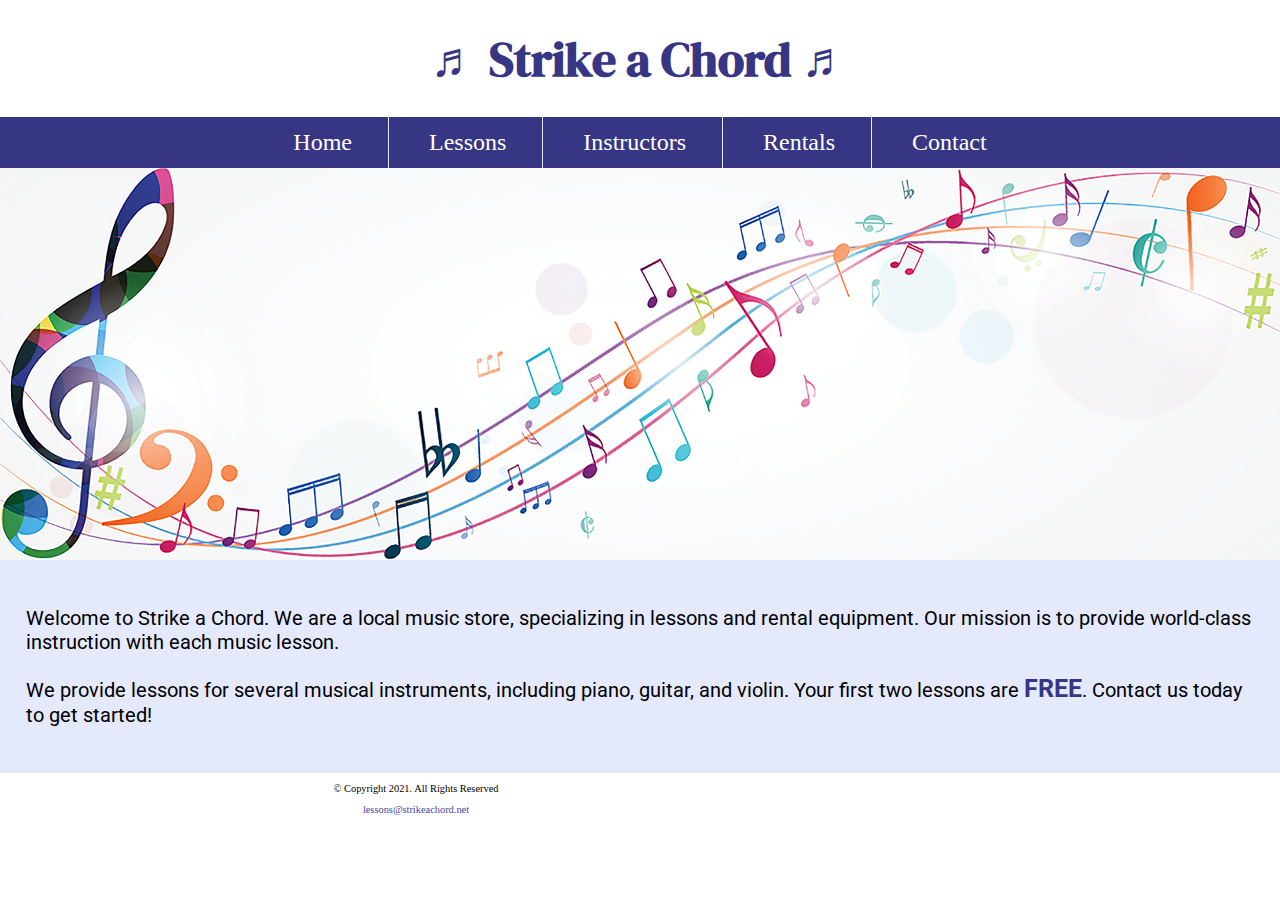
<file: index.html>
<!DOCTYPE html>
<!--
Student Name: Nathanael Carrillo
File Name: index.html
Date:02/21/2021
--> 
<html lang="en">
<head>
    <title>Music Lessons - Rentals | Strike a Chord</title>
    <meta charset="utf-8">
   <meta name="description" content="Strike a Chord specializes in music lessons and music rental equipment.">
    <meta name="viewport" content="width=device-width, initial-scale=1.0">
    <link rel="stylesheet" href="css/styles.css"> 
   
<link href="https://fonts.googleapis.com/css?family=DM+Serif+Display:400i|Roboto&display=swap" rel="stylesheet">

<link rel="shortcut icon" href="images/favicon.ico">
<link rel="icon" type="image/png" sizes="32x32" href="images/favicon-32.png">
<link rel="apple-touch-icon" sizes="180x180" href="images/apple-touch-icon.png">
<link rel="icon" sizes="192x192" href="images/android-chrome-192.png">
</head>
<body>

<!-- Mobile Nav -->  
    <nav class="mobile-nav">
        <div id="menu-links">
            <a href="index.html">Home</a>
            <a href="lessons.html">Lessons</a>
            <a href="instructors.html">Instructors</a>
            <a href="rentals.html">Rentals</a>
            <a href="contact.html">Contact Us</a>
        </div>
        <a class="menu-icon" onclick="hamburger()">
            <div>&#9776;</div>
        </a>
    </nav>

    <!--Use the header area for the websites name or-->
    <header>
        <h1><span class="tab-desk">&#9836;</span> Strike a Chord <span class="tab-desk">&#9836;</span></h1>
    </header>

    <!--Use the nav area to add hyperlinks to other pages within the website-->
    <nav class="tab-desk">
        <ul>
         <li> <a href="index.html">Home</a></li>
         <li> <a href="lessons.html">Lessons</a></li>
         <li> <a href="instructors.html">Instructors</a></li>
         <li> <a href="rentals.html">Rentals</a></li>
         <li> <a href="contact.html">Contact</a></li>
        </ul>
    </nav>

    <!-- Hero Image -->
<div id="hero" class="tab-desk">
    <img src="images/music-notes.png" alt="colorful music notes">
</div>

  <!-- Use the main area to add the main content to the webpage -->
    <main>
      <div id="intro">
        <p>Welcome to Strike a Chord. We are a local music store, specializing in lessons and rental equipment. Our mission is to provide world-class instruction with each music lesson.</p>
  
  <p>We provide lessons for several musical instruments, including piano, guitar, and violin. Your first two lessons are <span class ="action">FREE</span>. Contact us today to get started!</p>
      </div>
    </main>

 <!-- use the footer area to add webpage footer to content-->
    <footer>
        <div class="copyright">
        <p>&copy; Copyright 2021. All Rights Reserved</p>
        <p><a href="mailto:lessons@strikeachord.net">lessons@strikeachord.net</a></p>
        </div>

        <div class="social">
          <a href="https://www.facebook.com" target="blank"><img src="images/facebook-logo.png" alt="Facebook logo">
          </a>
          <a href="https://www.twitter.com" target="blank"><img src="images/twitter-logo.png"  alt="Twitter logo">
          </a>

        </div>
    </footer>
    
    <script src="scripts/script.js"></script>

</body>  
</html>
</file>
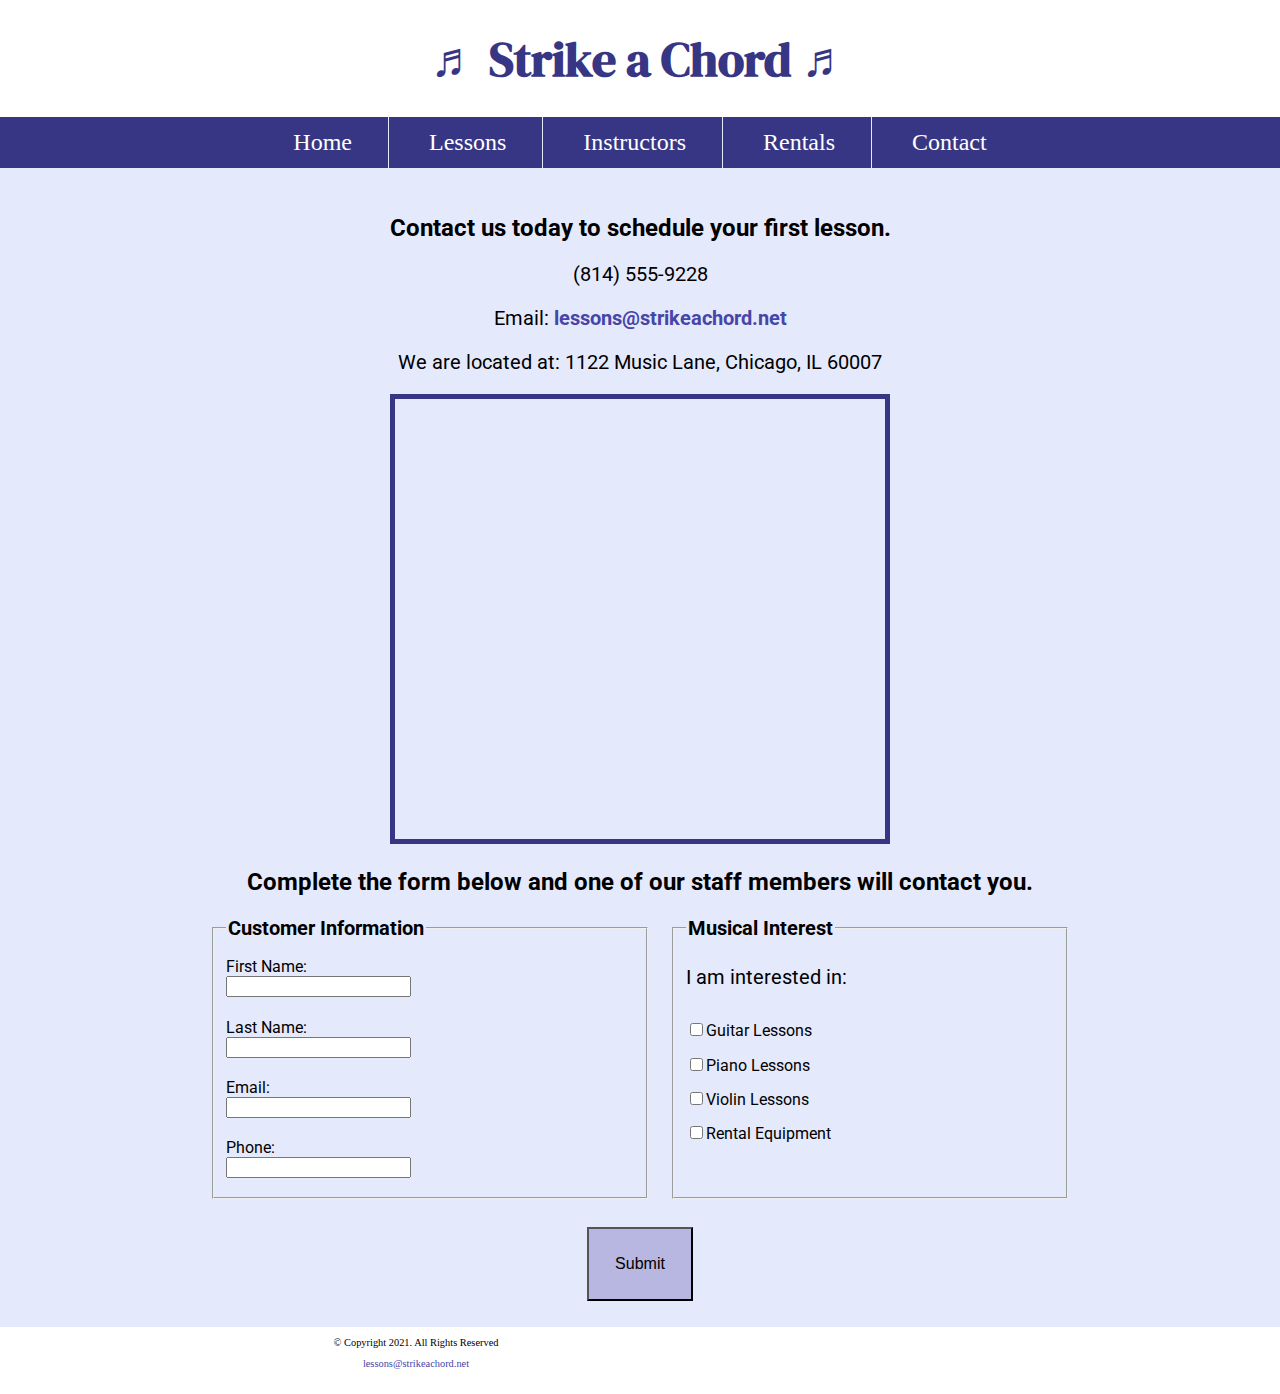
<file: contact.html>
<!DOCTYPE html>
<!--
Student Name: Nathanael Carrillo
File Name: contact.html
Date: 03/12/2021 
-->
<html lang="en">
<head>
    <title>Contact</title>
    <meta charset="utf-8">
    <meta name="description" content="Contact us at (814)555-9228 or visit us at 1122 Music Lane, Chicago, IL for more information.">
    <meta name="viewport" content="width=device-width, initial-scale=1.0">
    <link rel="stylesheet" href="css/styles.css">

  
<link href="https://fonts.googleapis.com/css?family=DM+Serif+Display:400i|Roboto&display=swap" rel="stylesheet">

<link rel="shortcut icon" href="images/favicon.ico">
<link rel="icon" type="image/png" sizes="32x32" href="images/favicon-32.png">
<link rel="apple-touch-icon" sizes="180x180" href="images/apple-touch-icon.png">
<link rel="icon" sizes="192x192" href="images/android-chrome-192.png">

</head>
<body>

<!-- Mobile Nav -->  
    <nav class="mobile-nav">
        <div id="menu-links">
            <a href="index.html">Home</a>
            <a href="lessons.html">Lessons</a>
            <a href="instructors.html">Instructors</a>
            <a href="rentals.html">Rentals</a>
            <a href="contact.html">Contact Us</a>
        </div>
        <a class="menu-icon" onclick="hamburger()">
            <div>&#9776;</div>
        </a>
    </nav>

    <!--Use the header area for the websites name or-->
    <header>
        <h1><span class="tab-desk">&#9836;</span> Strike a Chord <span class="tab-desk">&#9836;</span></h1>
    </header>

    <!--Use the nav area to add hyperlinks to other pages within the website-->
    <nav class="tab-desk">
        <ul>
         <li> <a href="index.html">Home</a></li>
         <li> <a href="lessons.html">Lessons</a></li>
         <li> <a href="instructors.html">Instructors</a></li>
         <li> <a href="rentals.html">Rentals</a></li>
         <li> <a href="contact.html">Contact</a></li>
        </ul>
    </nav>

    <!--Use the main area to add the main content of the webpage-->
    <main>
<div id="contact">
  <h2>Contact us today to schedule your first lesson.</h2>
  <p class="tel-link mobile"><a href="tel:1-814-555-9228">(814) 555-9228</a></p><p class="tab-desk">(814) 555-9228</p>
  <p>Email: <a href="mailto:lessons@strikeachord.net" class ="email-link">lessons@strikeachord.net</a></p>
  <p>We are located at: 1122 Music Lane, Chicago, IL 60007</p>
 <iframe src="https://www.google.com/maps/embed?pb=!1m14!1m8!1m3!1d761023.3835393009!2d-87.731964!3d41.833733!3m2!1i1024!2i768!4f13.1!3m3!1m2!1s0x880e2c3cd0f4cbed%3A0xafe0a6ad09c0c000!2sChicago%2C%20IL!5e0!3m2!1sen!2sus!4v1613087590748!5m2!1sen!2sus"  class ="map"></iframe>
</div>

<div id="form">
  <h2>Complete the form below and one of our staff members will contact you.</h2>
  <form class="form-grid"><!-- Start Form -->
    <fieldset>
        <legend>Customer Information</legend>
        <label for="fName">First Name:</label>           <input type="text" name="fName" id="fName">
        <label for="lName">Last Name:</label>            <input type="text" name="lName" id="lName"> 
        <label for="email">Email:</label>                <input type="email" name="email" id="email">
        <label for="phone">Phone:</label>                <input type="tel" id="phone" name="phone">
    </fieldset>

    <fieldset>
        <legend>Musical Interest</legend>
        <p>I am interested in:</p>
        <label for="guitarles"><input type="checkbox" name="interest" id="guitarles" value="Guitar Lessons">Guitar Lessons</label>
        <label for="piano"><input type="checkbox" name="interest" id="pianoles" value="Piano Lessons">Piano Lessons</label>
        <label for="violin"><input type="checkbox" name="interest" id="violinles" value="Violin Lessons">Violin Lessons</label>
        <label for="rent"><input type="checkbox" name="interest"  id="rent" value="Rental Equipment">Rental Equipment</label>
    </fieldset>
    <input type="submit" id="submit" value="Submit"  class="btn">

  </form>  
</div>
    </main>

    <!-- use the footer area to add webpage footer to content-->
     <footer>
        <div class="copyright">
        <p>&copy; Copyright 2021. All Rights Reserved</p>
        <p><a href="mailto:lessons@strikeachord.net">lessons@strikeachord.net</a></p>
        </div>

        <div class="social">
          <a href="https://www.facebook.com" target="blank"><img src="images/facebook-logo.png" alt="Facebook logo">
          </a>
          <a href="https://www.twitter.com" target="blank"><img src="images/twitter-logo.png"  alt="Twitter logo">
          </a>

        </div>
    </footer>
    
<script src="scripts/script.js"></script>

</body>  
</html>
</file>
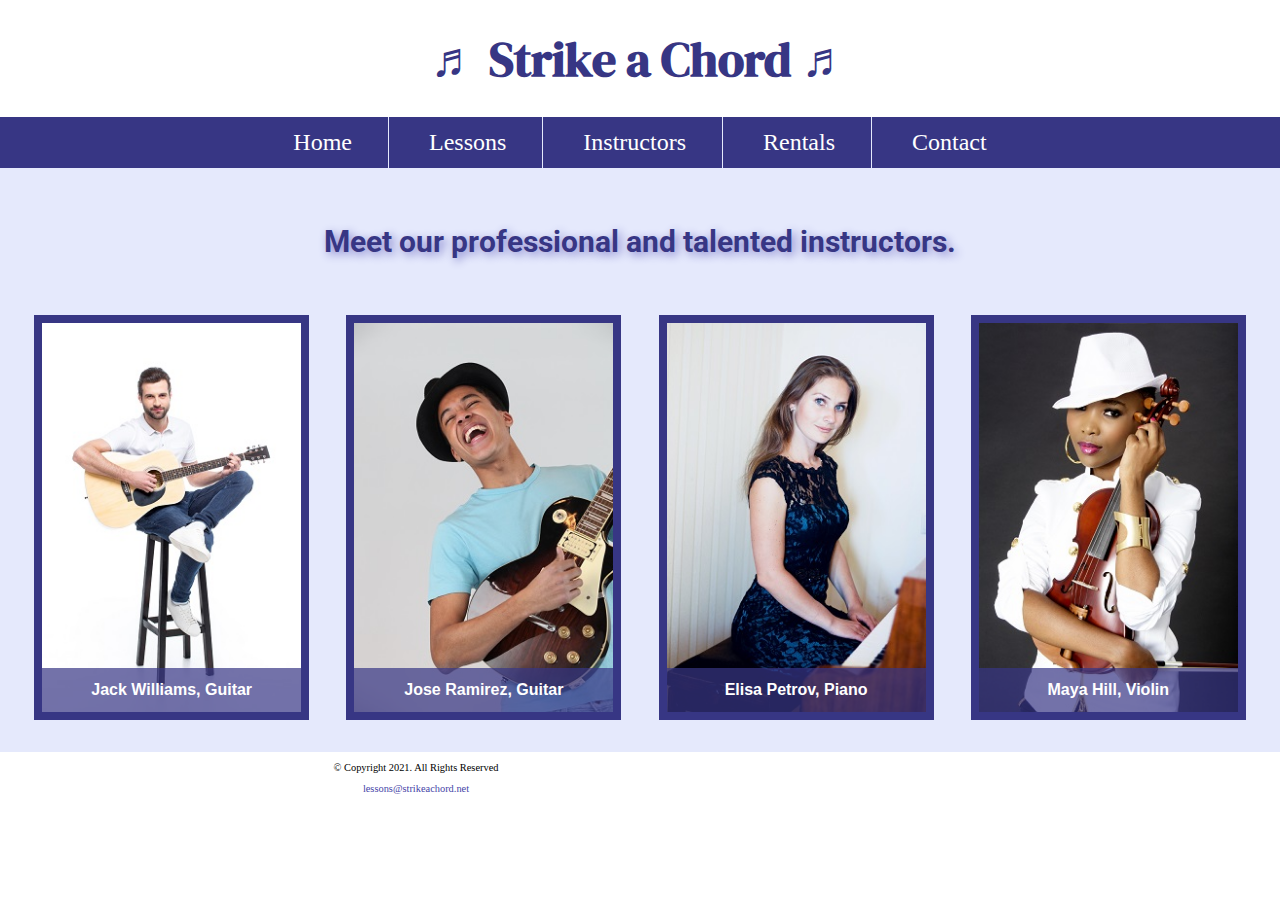
<file: instructors.html>
<!DOCTYPE html>
<!--
Student Name: Nathanael Carrillo
File Name: Instructors
Date: 02/21/2021 
-->
<html lang="en">
<head>
    <title>Instructors | Strike a Chord</title>
    <meta charset="utf-8">
    <meta name="description" content="Our instructors are knowledgeable and professional.">
    <meta name="viewport" content="width=device-width, initial-scale=1.0">
    <link rel="stylesheet" href="css/styles.css"> 
 <link href="https://fonts.googleapis.com/css?family=DM+Serif+Display:400i|Roboto&display=swap" rel="stylesheet">

<link rel="shortcut icon" href="images/favicon.ico">
<link rel="icon" type="image/png" sizes="32x32" href="images/favicon-32.png">
<link rel="apple-touch-icon" sizes="180x180" href="images/apple-touch-icon.png">
<link rel="icon" sizes="192x192" href="images/android-chrome-192.png">
</head>
<body>

<!-- Mobile Nav -->  
    <nav class="mobile-nav">
        <div id="menu-links">
            <a href="index.html">Home</a>
            <a href="lessons.html">Lessons</a>
            <a href="instructors.html">Instructors</a>
            <a href="rentals.html">Rentals</a>
            <a href="contact.html">Contact Us</a>
        </div>
        <a class="menu-icon" onclick="hamburger()">
            <div>&#9776;</div>
        </a>
    </nav>

    <!--Use the header area for the websites name or-->
      <header>
        <h1><span class="tab-desk">&#9836;</span> Strike a Chord <span class="tab-desk">&#9836;</span></h1>
    </header>
    

    <!--Use the nav area to add hyperlinks to other pages within the website-->
    <nav class="tab-desk">
        <ul>
         <li> <a href="index.html">Home</a></li>
         <li> <a href="lessons.html">Lessons</a></li>
         <li> <a href="instructors.html">Instructors</a></li>
         <li> <a href="rentals.html">Rentals</a></li>
         <li> <a href="contact.html">Contact</a></li>
        </ul>
    </nav>

    <!--Use the main area to add the main content of the webpage-->
    <main class="grid">
        <aside>
         <p>Meet our professional and talented instructors.</p>
        </aside>
        <figure>
          <img src="images/guitar-instructor.jpg" alt="guitar instructor">
          <figcaption>Jack Williams, Guitar</figcaption>
        </figure>
  
        <figure>
          <img src="images/electric-guitar-instructor.jpg" alt="electric guitar instructor">
          <figcaption>Jose Ramirez, Guitar</figcaption>
        </figure>
  
        <figure>
          <img src="images/piano-instructor.jpg" alt="piano instructor">
          <figcaption>Elisa Petrov, Piano</figcaption>
        </figure>
  
        <figure>
          <img src="images/violin-instructor.jpg" alt="violin instructor">
          <figcaption>Maya Hill, Violin</figcaption>
        </figure>
  
      </main>

    <!-- use the footer area to add webpage footer to content-->
     <footer>
        <div class="copyright">
        <p>&copy; Copyright 2021. All Rights Reserved</p>
        <p><a href="mailto:lessons@strikeachord.net">lessons@strikeachord.net</a></p>
        </div>

        <div class="social">
          <a href="https://www.facebook.com" target="blank"><img src="images/facebook-logo.png" alt="Facebook logo">
          </a>
          <a href="https://www.twitter.com" target="blank"><img src="images/twitter-logo.png"  alt="Twitter logo">
          </a>

        </div>
    </footer>
    
    <script src="scripts/script.js"></script>


</body>  
</html>
</file>
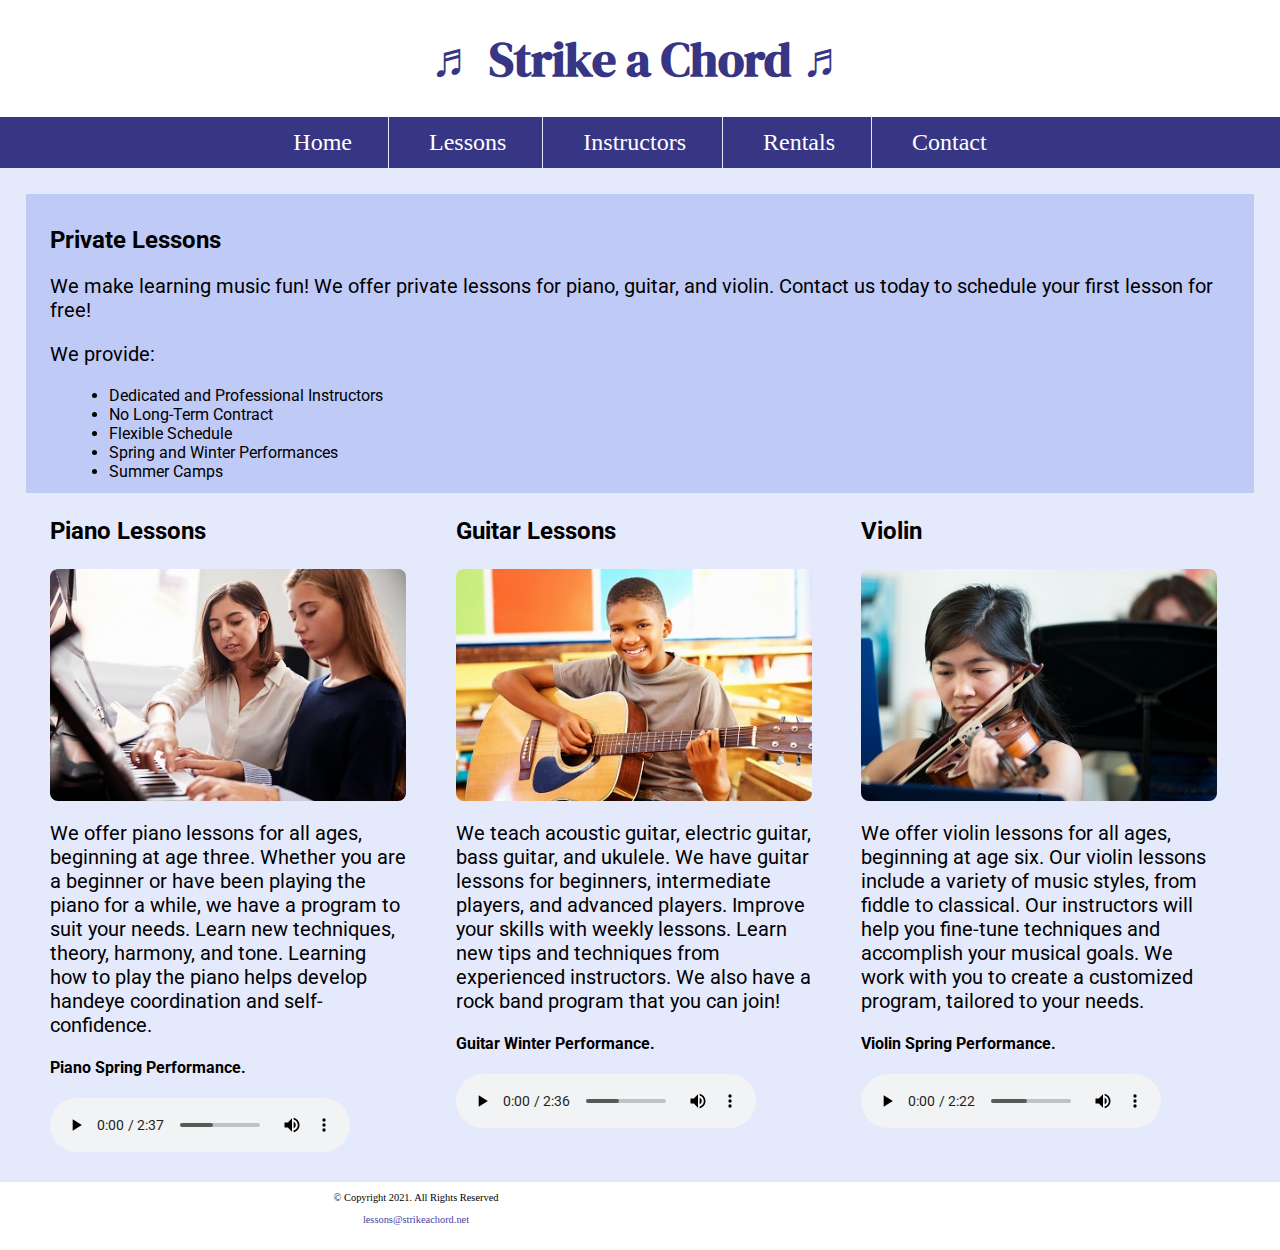
<file: lessons.html>
<!DOCTYPE html>
<!--
Student Name: Nathanael Carrillo
File Name: lessons.html
Date: 03/12/2021 
-->
<html lang="en">
<head>
    <title>Piano, Guitar, Violin Lessons | Strike a Chord</title>
    <meta charset="utf-8">
    <meta name="description" content="We provide music lessons for piano, guitar, electric guitar, bass guitar, ukelele, and the violin. Your first two lessons are free.">
    <meta name="viewport" content="width=device-width, initial-scale=1.0">
    <link rel="stylesheet" href="css/styles.css">
    
 <link href="https://fonts.googleapis.com/css?family=DM+Serif+Display:400i|Roboto&display=swap" rel="stylesheet">

<link rel="shortcut icon" href="images/favicon.ico">
<link rel="icon" type="image/png" sizes="32x32" href="images/favicon-32.png">
<link rel="apple-touch-icon" sizes="180x180" href="images/apple-touch-icon.png">
<link rel="icon" sizes="192x192" href="images/android-chrome-192.png">
</head>
<body>

<!-- Mobile Nav -->  
    <nav class="mobile-nav">
        <div id="menu-links">
            <a href="index.html">Home</a>
            <a href="lessons.html">Lessons</a>
            <a href="instructors.html">Instructors</a>
            <a href="rentals.html">Rentals</a>
            <a href="contact.html">Contact Us</a>
        </div>
        <a class="menu-icon" onclick="hamburger()">
            <div>&#9776;</div>
        </a>
    </nav>

    <!--Use the header area for the websites name or-->
    <header>
        <h1><span class="tab-desk">&#9836;</span> Strike a Chord <span class="tab-desk">&#9836;</span></h1>
    </header>

    <!--Use the nav area to add hyperlinks to other pages within the website-->
    <nav class="tab-desk">
        <ul>
         <li> <a href="index.html">Home</a></li>
         <li> <a href="lessons.html">Lessons</a></li>
         <li> <a href="instructors.html">Instructors</a></li>
         <li> <a href="rentals.html">Rentals</a></li>
         <li> <a href="contact.html">Contact</a></li>
        </ul>
    </nav>

    <!--Use the main area to add the main content of the webpage-->
    <main>

<section id="info">
 <h2>Private Lessons</h2>
 <p>We make learning music fun! We offer private lessons for piano, guitar, and violin. Contact us today to schedule your first lesson  for free!</p>
 <p>We provide:</p>
 <ul>
   <li>Dedicated and Professional Instructors</li>
   <li>No Long-Term Contract</li>
   <li>Flexible Schedule</li>
   <li>Spring and Winter Performances</li>
   <li>Summer Camps</li>
 </ul>
</section>

<section id="piano">
    <h3>Piano Lessons</h3>
    <img src="images/piano-lesson.jpg" class="round" alt="piano teacher and student sitting at a piano">
    <p>We offer piano lessons for all ages, beginning at age three. Whether you are a beginner or have been playing the piano for a while, we have a program to suit your needs. Learn new techniques, theory, harmony, and tone. Learning how to play the piano helps develop handeye coordination and self-confidence.</p>

    <h4>Piano Spring Performance.</h4>
    <audio controls>
      <source src="media/piano.mp3" type="audio/mp3">
      <source src="media/piano.mp3" type="audio/mp3">
      <p>your browser does not play audio files</p>
    </audio> 
</section>

<section id="guitar">
  <h3>Guitar Lessons</h3>
  <img src="images/child-guitar.jpg" class="round" alt="child with a smile holding a guitar"> 
  <p>We teach acoustic guitar, electric guitar, bass guitar, and ukulele. We have guitar lessons for beginners, intermediate players, and advanced players. Improve your skills with weekly lessons. Learn new tips and techniques from experienced instructors. We also have a rock band program that you can join!</p>

  <h4>Guitar Winter Performance.</h4>
    <audio controls>
      <source src="media/guitar.mp3" type="audio/mp3">
      <source src="media/guitar.mp3" type="audio/mp3">
      <p>your browser does not play audio files</p>
    </audio> 
</section>
<section id="violin">
  <h3>Violin</h3>
  <img src="images/woman-violin.jpg" class="round" alt="woman playing the violin">
  <p>We offer violin lessons for all ages, beginning at age six. Our violin lessons include a variety of music styles, from fiddle to classical. Our instructors will help you fine-tune techniques and accomplish your musical goals. We work with you to create a customized program, tailored to your needs.</p>

  <h4>Violin Spring Performance.</h4>
    <audio controls>
      <source src="media/violin.mp3" type="audio/mp3">
      <source src="media/violin.mp3" type="audio/mp3">
      <p>your browser does not play audio files</p>
    </audio>
</section>
    </main>

    <!-- use the footer area to add webpage footer to content-->
   <footer>
        <div class="copyright">
        <p>&copy; Copyright 2021. All Rights Reserved</p>
        <p><a href="mailto:lessons@strikeachord.net">lessons@strikeachord.net</a></p>
        </div>

        <div class="social">
          <a href="https://www.facebook.com" target="blank"><img src="images/facebook-logo.png" alt="Facebook logo">
          </a>
          <a href="https://www.twitter.com" target="blank"><img src="images/twitter-logo.png"  alt="Twitter logo">
          </a>

        </div>
    </footer>
    
    <script src="scripts/script.js"></script>


</body>  
</html>
</file>
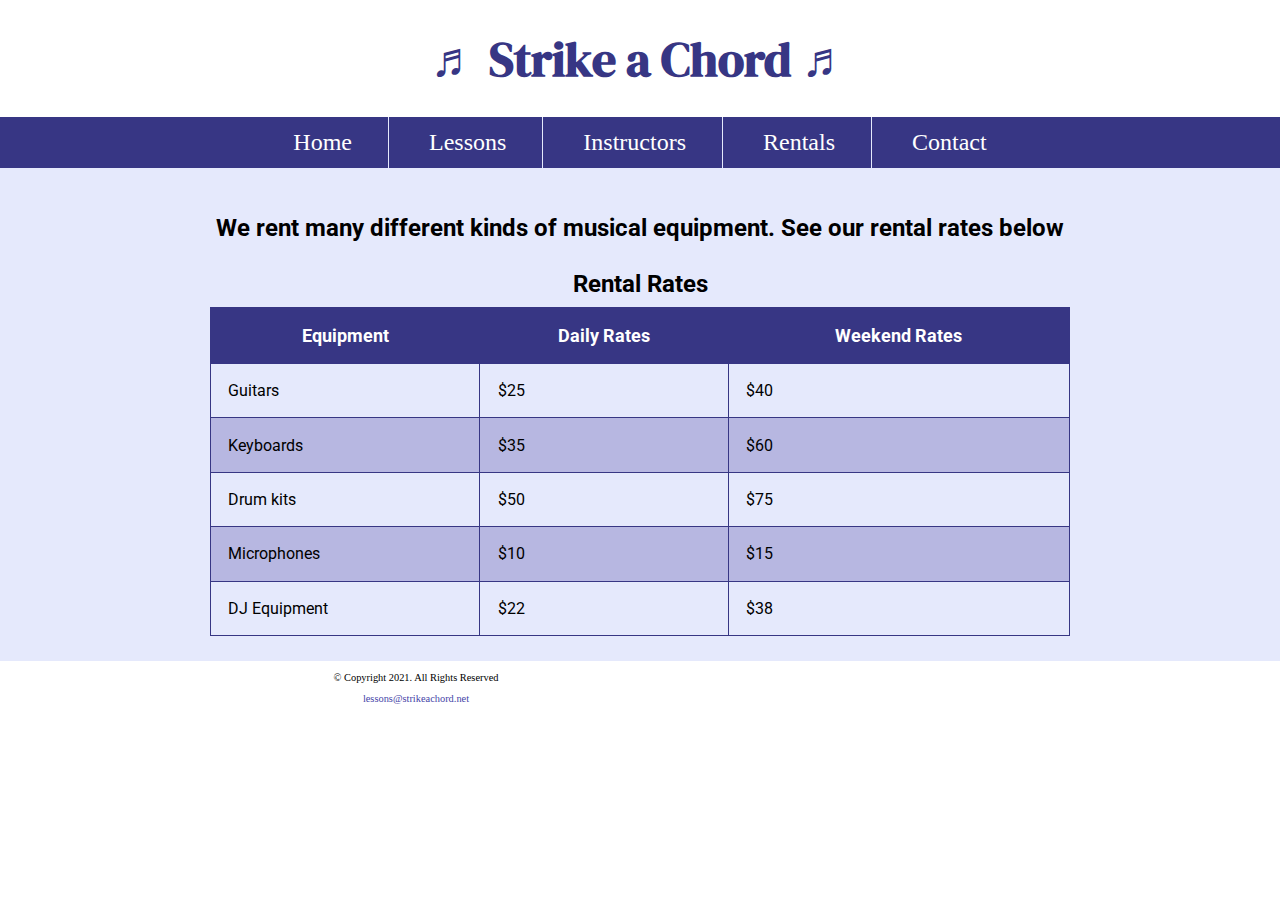
<file: rentals.html>
<!DOCTYPE html>
<!--
Student Name: Nathanael Carrillo
File Name: rentals.html
Date: 03/10/2021 
-->
<html lang="en">
<head>
    <title>Music Rental Equipment | Strike a Chord</title>
    <meta charset="utf-8">
    <meta name="description" content="Need music rental equipment? We rent guitars, keyboards, drum kits, microphones, and DJ equipment.">
    <meta name="viewport" content="width=device-width, initial-scale=1.0">
    <link rel="stylesheet" href="css/styles.css"> 
    <link href="https://fonts.googleapis.com/css?family=DM+Serif+Display:400i|Roboto&display=swap" rel="stylesheet">
<link rel="shortcut icon" href="images/favicon.ico">
<link rel="icon" type="image/png" sizes="32x32" href="images/favicon-32.png">
<link rel="apple-touch-icon" sizes="180x180" href="images/apple-touch-icon.png">
<link rel="icon" sizes="192x192" href="images/android-chrome-192.png">
</head>
<body>

<!-- Mobile Nav -->  
    <nav class="mobile-nav">
        <div id="menu-links">
            <a href="index.html">Home</a>
            <a href="lessons.html">Lessons</a>
            <a href="instructors.html">Instructors</a>
            <a href="rentals.html">Rentals</a>
            <a href="contact.html">Contact Us</a>
        </div>
        <a class="menu-icon" onclick="hamburger()">
            <div>&#9776;</div>
        </a>
    </nav>

    <!--Use the header area for the websites name or-->
      <header>
        <h1><span class="tab-desk">&#9836;</span> Strike a Chord <span class="tab-desk">&#9836;</span></h1>
    </header>
    

    <!--Use the nav area to add hyperlinks to other pages within the website-->
    <nav class="tab-desk">
        <ul>
         <li> <a href="index.html">Home</a></li>
         <li> <a href="lessons.html">Lessons</a></li>
         <li> <a href="instructors.html">Instructors</a></li>
         <li> <a href="rentals.html">Rentals</a></li>
         <li> <a href="contact.html">Contact</a></li>
        </ul>
    </nav>

    <!--Use the main area to add the main content of the webpage-->
    <main>
<div id="rental">
  
  <h2> We rent many different kinds of musical equipment. See our rental rates below</h2>

  <table>
    <caption>Rental Rates</caption>
    <tr><!-- Row 1 -->
      <th>Equipment</th>
      <th>Daily Rates</th>
      <th>Weekend Rates</th>
    </tr>

    <tr><!-- Row 2 -->
      <td>Guitars</td>
      <td>$25</td>
      <td>$40</td>
      </tr>

    <tr><!-- Row 3 -->
       <td>Keyboards</td>
      <td>$35</td>
      <td>$60</td>
    </tr>

    <tr><!-- Row 4 -->
      <td>Drum kits</td>
      <td>$50</td>
      <td>$75</td>
    </tr>

    <tr><!-- Row 5 -->
       <td>Microphones</td>
      <td>$10</td>
      <td>$15</td>
    </tr>

    <tr><!-- Row 6 -->
       <td>DJ Equipment</td>
      <td>$22</td>
      <td>$38</td>
    </tr>
   
  </table>
</div>
    </main>

    <!-- use the footer area to add webpage footer to content-->
    <footer>
        <div class="copyright">
        <p>&copy; Copyright 2021. All Rights Reserved</p>
        <p><a href="mailto:lessons@strikeachord.net">lessons@strikeachord.net</a></p>
        </div>

        <div class="social">
          <a href="https://www.facebook.com" target="blank"><img src="images/facebook-logo.png" alt="Facebook logo">
          </a>
          <a href="https://www.twitter.com" target="blank"><img src="images/twitter-logo.png"  alt="Twitter logo">
          </a>

        </div>
    </footer>
    
    <script src="scripts/script.js"></script>


</body>  
</html>
</file>
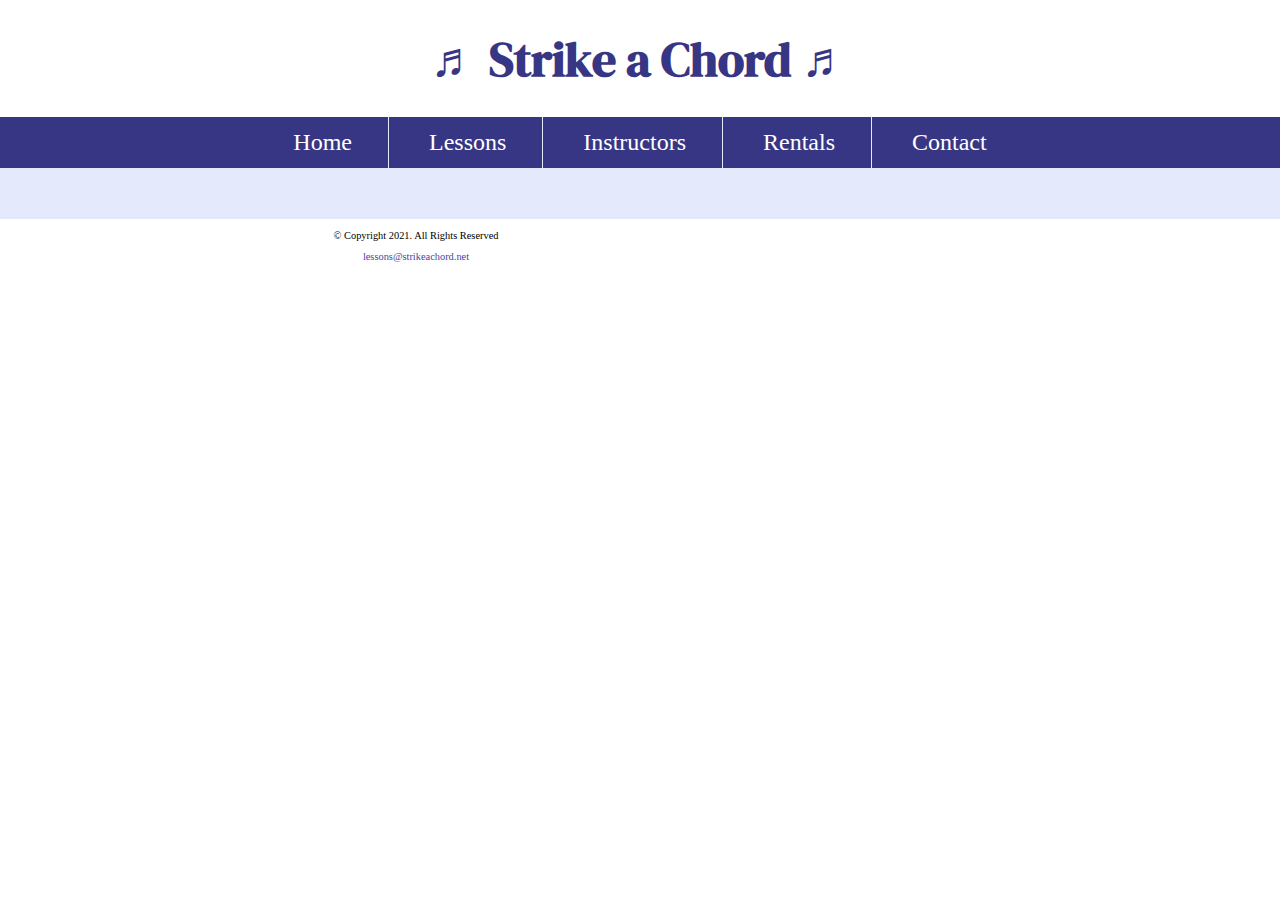
<file: template.html>
<!DOCTYPE html>
<!--
Student Name: Nathanael Carrillo
File Name: Template
Date: 02/21/2021 
-->
<html lang="en">
<head>
    <title>My Template</title>
    <meta charset="utf-8">
    <meta name="viewport" content="width=device-width, initial-scale=1.0">
    <link rel="stylesheet" href="css/styles.css"> 
    <link rel="preconnect" href="https://fonts.gstatic.com">
    <link href="https://fonts.googleapis.com/css?family=DM+Serif+Display:400i|Roboto&display=swap" rel="stylesheet">
    
<link rel="shortcut icon" href="images/favicon.ico">
<link rel="icon" type="image/png" sizes="32x32" href="images/favicon-32.png">
<link rel="apple-touch-icon" sizes="180x180" href="images/apple-touch-icon.png">
<link rel="icon" sizes="192x192" href="images/android-chrome-192.png">
</head>
<body>

<!-- Mobile Nav -->  
    <nav class="mobile-nav">
        <div id="menu-links">
            <a href="index.html">Home</a>
            <a href="lessons.html">Lessons</a>
            <a href="instructors.html">Instructors</a>
            <a href="rentals.html">Rentals</a>
            <a href="contact.html">Contact Us</a>
        </div>
        <a class="menu-icon" onclick="hamburger()">
            <div>&#9776;</div>
        </a>
    </nav>

    <!--Use the header area for the websites name or-->
      <header>
        <h1><span class="tab-desk">&#9836;</span> Strike a Chord <span class="tab-desk">&#9836;</span></h1>
    </header>
    

    <!--Use the nav area to add hyperlinks to other pages within the website-->
    <nav class="tab-desk">
        <ul>
         <li> <a href="index.html">Home</a></li>
         <li> <a href="lessons.html">Lessons</a></li>
         <li> <a href="instructors.html">Instructors</a></li>
         <li> <a href="rentals.html">Rentals</a></li>
         <li> <a href="contact.html">Contact</a></li>
        </ul>
    </nav>

    <!--Use the main area to add the main content of the webpage-->
    <main>
<div></div>
    </main>

    <!-- use the footer area to add webpage footer to content-->
     <footer>
        <div class="copyright">
        <p>&copy; Copyright 2021. All Rights Reserved</p>
        <p><a href="mailto:lessons@strikeachord.net">lessons@strikeachord.net</a></p>
        </div>

        <div class="social">
          <a href="https://www.facebook.com" target="blank"><img src="images/facebook-logo.png" alt="Facebook logo">
          </a>
          <a href="https://www.twitter.com" target="blank"><img src="images/twitter-logo.png"  alt="Twitter logo">
          </a>

        </div>
    </footer>
    
    <script src="scripts/script.js"></script>


</body>  
</html>
</file>
<file: css/styles.css>
/*  
Author: Nathanael Carrillo
File Name: styles.css
Date: 03/27/2021
*/

/* CSS Reset */
body, header, nav, main, footer, img, h1, ul, section, aside, figure, figcaption {
  margin: 0;
  padding: 0;
  border: 0;
}

/* Style rule for images */
img {
  max-width: 100%;
  display: block;
}

/* Style rule for box sizing applies to all elements */  
* {  
        box-sizing: border-box; 
     }

/*Style rules for mobile viewport*/

 aside {
   text-align: center;
   font-size: 1.5em;
   font-weight: bold;
   color: #373684;
   text-shadow: 3px 3px 10px #8280cb;
 }

 figure {
   position: relative;
   max-width: 275px;
   margin: 2% auto;
   border: 8px solid #373684;
 }

 figcaption {
   position: absolute;
   bottom: 0;
   background: rgba(55, 54, 132, 0.7);
   color: #fff;
   width: 100%;
   padding: 5% 0;
   text-align: center;
   font-family: Verdana, Arial, san-serif;
   font-size: 1.5em;
   font-weight: bold;
 }

/*Hide tab-desk class*/
.tab-desk, #menu-links {
display: none;
}

/* Style rules for header content */
header {
  text-align: center;
  font-size: 1.5em;
  color: #373684;
}

header h1 {
  font-family: 'DM Serif Display', serif;
  font-size: 1.5em;
padding: 4%;
margin-right: 15%;
}

/* Style rules for navigation area */
nav {
background-color: #373684;
}



.mobile-nav a {
    color: #fff;
    text-align: center;
    font-size: 2em;
    text-decoration: none;
    padding: 3%;
    display: block;
}
 
.mobile-nav a.menu-icon {
    display: block;
    position: absolute;
    right: 0; 
    top: 0;  
}
 
.menu-icon div {
    height: 50px;
    width: 50px;
    background-color: #373684;
}

/* Style rules for main content */
main {
  padding: 2%;
  background-color: #e5e9fc;
  overflow: auto;
  font-family: 'Roboto', sans-serif;;
}

main p {
  font-size: 1.25em;
}

.action {
  font-size: 1.25em;
  color: #373684; 
  font-weight: bold;
}

#piano, #guitar, #violin {
   margin: 0 2%;
}

#info {
  clear: left;
  background-color: #c0caf7;
  padding: 1% 2%;
}
#info ul {
margin-left: 10%;
}

.round {
border-radius: 8px;
}

#contact, #rental h2, #form h2 {
  text-align: center;
}

  .tel-link {
  background-color: #373684;
      padding: 2%;
      margin: 0 auto;
      width: 80%;
      text-align: center;
      border-radius: 5px;
  }
.tel-link a {
  color: #fff;
      text-decoration: none;
      font-size: 1.5em;
      display: block;
}


#contact .email-link {
  color: #4645a8;
  text-decoration: none;
  font-weight: bold;
}

.map {
  max-width: 100%;
  width: 95%;
  height: 50%;
 text-align: center;
 border: 5px solid #373684;
}



/* Style rules for table elements */
table {
    border: 1px solid #373684;
    border-collapse: collapse;
    margin: 0 auto;
    width: 100%;
}
 
caption {
    font-size: 1.5em;
    font-weight: bold; 
    padding: 1%;
}
 
th, td {
    border: 1px solid #373684;
    padding: 2%; 
}
 
th {
    background-color: #373684;
    color: #fff;
    font-size: 1.15em;
}
 
tr:nth-child(odd) {
    background-color: #b7b7e1;  
}

/* Style rules for form elements */


fieldset, input {
  margin-bottom: 2%;
}

fieldset legend {
  font-weight: bold;
  font-size: 1.25em;
}

label {
  display: block;
  padding-top: 3%;
}

form #submit {
  margin: 0 auto;
  display: block;
  padding: 3%;
  background-color: #b7b7e1;
  font-size: 1em;
}


/* Style rules for footer content */
footer {
  text-align: center;
  font-size: 0.65em;
  clear: left;  
}

footer a {
  color: #4645a8;
  text-decoration: none;
}

.social img {
    display: inline-block;
        padding: 4%; }

/* Media Query for Tablet Viewport */
@media screen and (min-width: 550px), print  {
 /*Table Viewport: Show tab-desk class, hide mobile class*/
 .mobile-nav {
   display: none;
 }
 
 .tab-desk {
   display: block;
 }
 .mobile {
   display: none;
 }
 /* Tablet Viewport: Style rule for header content */
 header h1 {
   margin: 0;
   padding: 0;
   font-size: 2em;
 }
 
 span.tab-desk {
   display: inline;
 }
/* Tablet Viewport: Style rules for nav area */

nav ul {
list-style-type: none;

text-align: center;
}

nav li {
border-top: none;
display: inline-block;
font-size: 1.5em;
border-right: 1px solid #e5e9fc;
}
nav li:last-child {
border-right: none;
}
nav li a {
display: block;
color: #fff;
text-align: center;
text-decoration: none;
padding: 0.25em 0.5em;
}

/* Tablet Viewport: Style rule for map */
.map {
width: 500px;
height: 450px;
}

/* Tablet Viewport: Style rule for form element */
form {
  width: 70%;
  margin: 0 auto;
}

/* Tablet Viewport: Style rules for footer area */ 
.copyright {
    float: left;  width: 65%; 
}
 
.social {
    float: right;
        width: 25%; 
}

/*Tablet Viewport: Style rules for grid class*/
.grid {
display: grid;
grid-template-columns: auto auto;
grid-gap: 20px;
}

/*Tablet Viewport: Style rules for grid class*/
aside {
  grid-column: 1 / span 2;
}
}
/* Media Query for Desktop Viewport */
@media screen and (min-width: 769px), print {
/*Desktop Viewport: Style rule for header*/
header {
  padding: 2%;
}
/* Desktop Viewport: Style rules for nav area */
nav li a {
  padding: 0.5em 1.5em;
}
nav li a:hover {
  color: #373684;
  background-color: #e5e9fc;
}
/*Desktop Viewport: Style rules for main content*/
#info ul {
  margin-left: 5%;
}
main h3 {
  font-size: 1.5em;
}
#piano, #guitar, #violin {
  width: 29%;
  float: left;
  margin:0% 2%;
}

/*Desktop Viewport: Style rules for grid class*/
.grid {
display: grid;
grid-template-columns:auto auto auto auto;
}

/*Desktop Viewport: Style rules for figcaption*/
figcaption {
  font-size: 1em;
}

/*Desktop Viewport: Style rules for aside*/
aside {
 grid-column: 1 / span 4;
}

/* Desktop Viewport: Style rules for table element */
table {
  width: 70%;
}

/* Desktop Viewport: Style rules for form elements */
.form-grid {
  display: grid;
  grid-template-columns: auto auto;
grid-gap: 20px;
}

.btn {
grid-column: 1/span 2;
}

}
/* Media Query for Print */
@media print {
  body {
  background-color: #fff;
  color: #000;
  }
}
</file>
